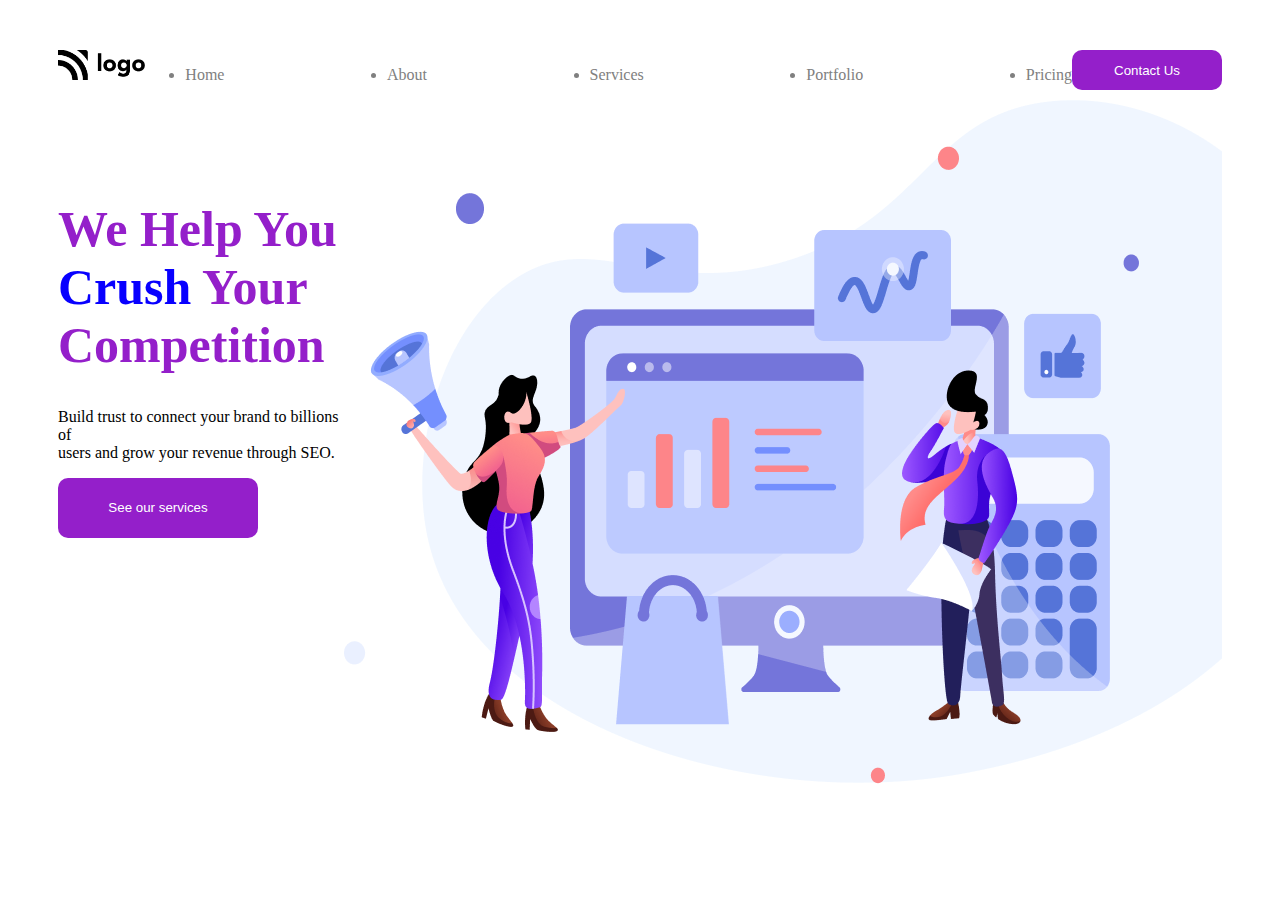
<file: projects/Week 03/Project 01/index.html>
<!DOCTYPE html>
<html lang="en">
  <head>
    <meta charset="UTF-8" />
    <meta http-equiv="X-UA-Compatible" content="IE=edge" />
    <meta name="viewport" content="width=device-width, initial-scale=1.0" />
    <!-- stylesheet -->
    <link rel="stylesheet" href="style.css" />
    <!-- Font -->
    <link rel="preconnect" href="https://fonts.googleapis.com" />
    <link rel="preconnect" href="https://fonts.gstatic.com" crossorigin />
    <link
      href="https://fonts.googleapis.com/css2?family=Poppins:wght@200;300;400;500;600;700;800&display=swap"
      rel="stylesheet"
    />
    <title>SEO Master</title>
  </head>
  <body>
    <div class="container">
      <section aria-label="navbar">
        <nav class="navbar-container">
          <div>
            <img src="./assets/Logo.png" alt="brand-logo" />
          </div>
          <div class="grow-list">
            <ul class="list">
              <li class="list-item">Home</li>
              <li class="list-item">About</li>
              <li class="list-item">Services</li>
              <li class="list-item">Portfolio</li>
              <li class="list-item">Pricing</li>
            </ul>
          </div>
          <div class="button-group">
            <button class="nav-button">Contact Us</button>
          </div>
        </nav>
      </section>
      <!-- Banner -->
      <section aria-label="banner">
        <div class="banner-container">
          <!-- Left text -->
          <div>
            <h1 class="heading-text">
              We Help You<br><span>Crush </span>Your<br>Competition
            </h1>
            <p class="description">
              Build trust to connect your brand to billions of<br>users and grow
              your revenue through SEO.
            </p>
            <button class="nav-button-btn">See our services</button>
          </div>
          <!-- Right Text -->
          <div>
            <img src="./assets/Header Illustration.png" alt="illustration" />
          </div>
        </div>
      </section>
    </div>
  </body>
</html>
</file>
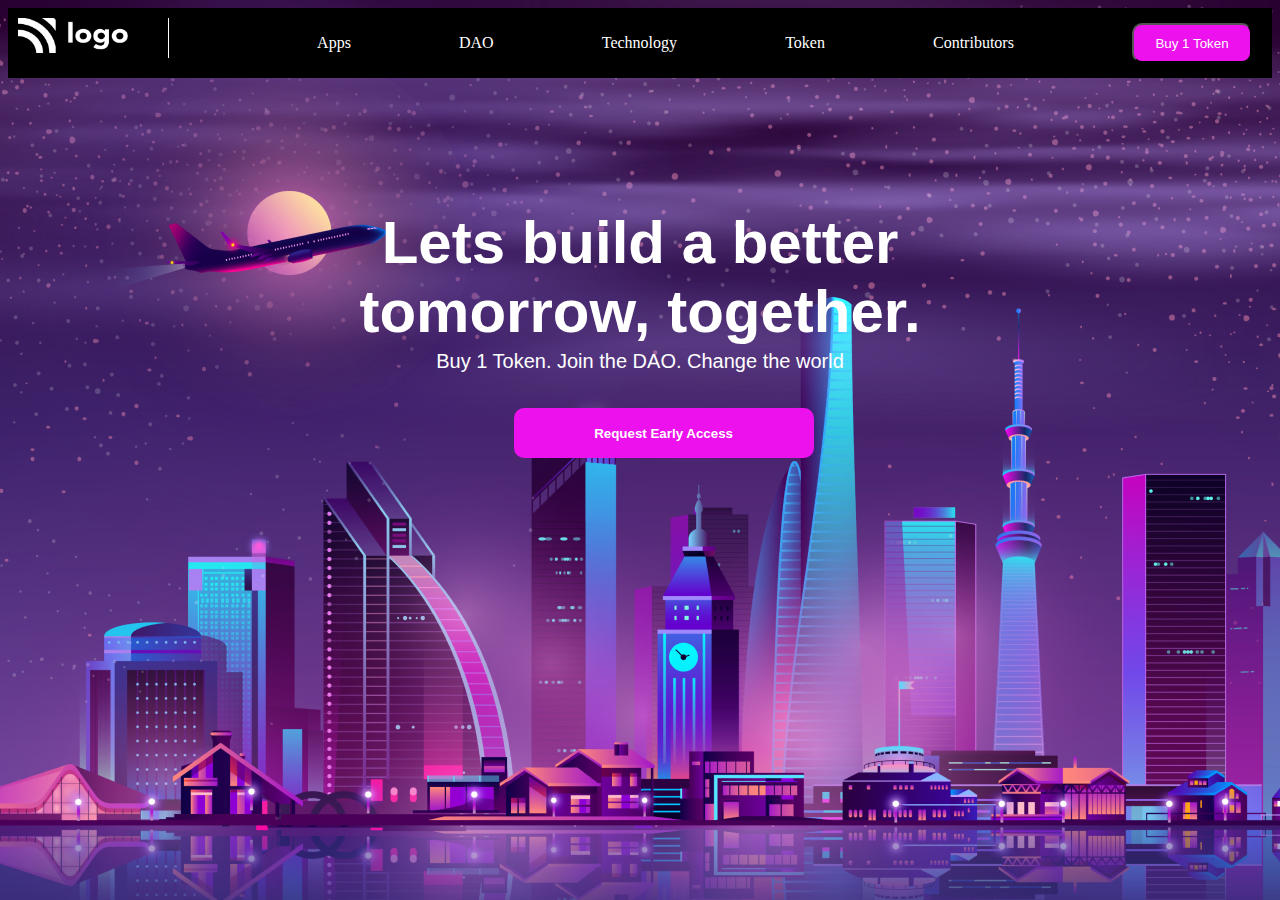
<file: projects/Week 03/Project 02/index.html>
<!DOCTYPE html>
<html lang="en">
  <head>
    <meta charset="UTF-8" />
    <meta http-equiv="X-UA-Compatible" content="IE=edge" />
    <meta name="viewport" content="width=device-width, initial-scale=1.0" />
    <link rel="stylesheet" href="style.css" />
    <link rel="preconnect" href="https://fonts.googleapis.com" />
    <link rel="preconnect" href="https://fonts.gstatic.com" crossorigin />
    <link
      href="https://fonts.googleapis.com/css2?family=Poppins:wght@200;300;400;500;600;700;800&display=swap"
      rel="stylesheet"
    />
    <link rel="preconnect" href="https://fonts.googleapis.com" />
    <link rel="preconnect" href="https://fonts.gstatic.com" crossorigin />
    <link
      href="https://fonts.googleapis.com/css2?family=Montserrat:wght@600;700;800&display=swap"
      rel="stylesheet"
    />

    <title>Crypto Market</title>
  </head>
  <body>
    <div class="container">
      <section aria-label="navbar">
        <nav class="navbar">
          <div>
            <img src="./assets/white-logo.png" alt="logo" class="logo" />
          </div>
          <div class="line"></div>
          <div class="grow-list">
            <ul class="list">
              <li class="list-item">Apps</li>
              <li class="list-item">DAO</li>
              <li class="list-item">Technology</li>
              <li class="list-item">Token</li>
              <li class="list-item">Contributors</li>
            </ul>
          </div>
          <div>
            <button class="button-small">Buy 1 Token</button>
          </div>
        </nav>
      </section>
      <!-- Hero Section -->
      <section aria-label="hero">
        <div class="hero">
          <h1 class="hero-heading">Lets build a better <br>tomorrow, together.</h1>
          <p class="hero-description">
            Buy 1 Token. Join the DAO. Change the world
          </p>
          <button class="button-large">Request Early Access</button>
        </div>
      </section>
    </div>
  </body>
</html>
</file>
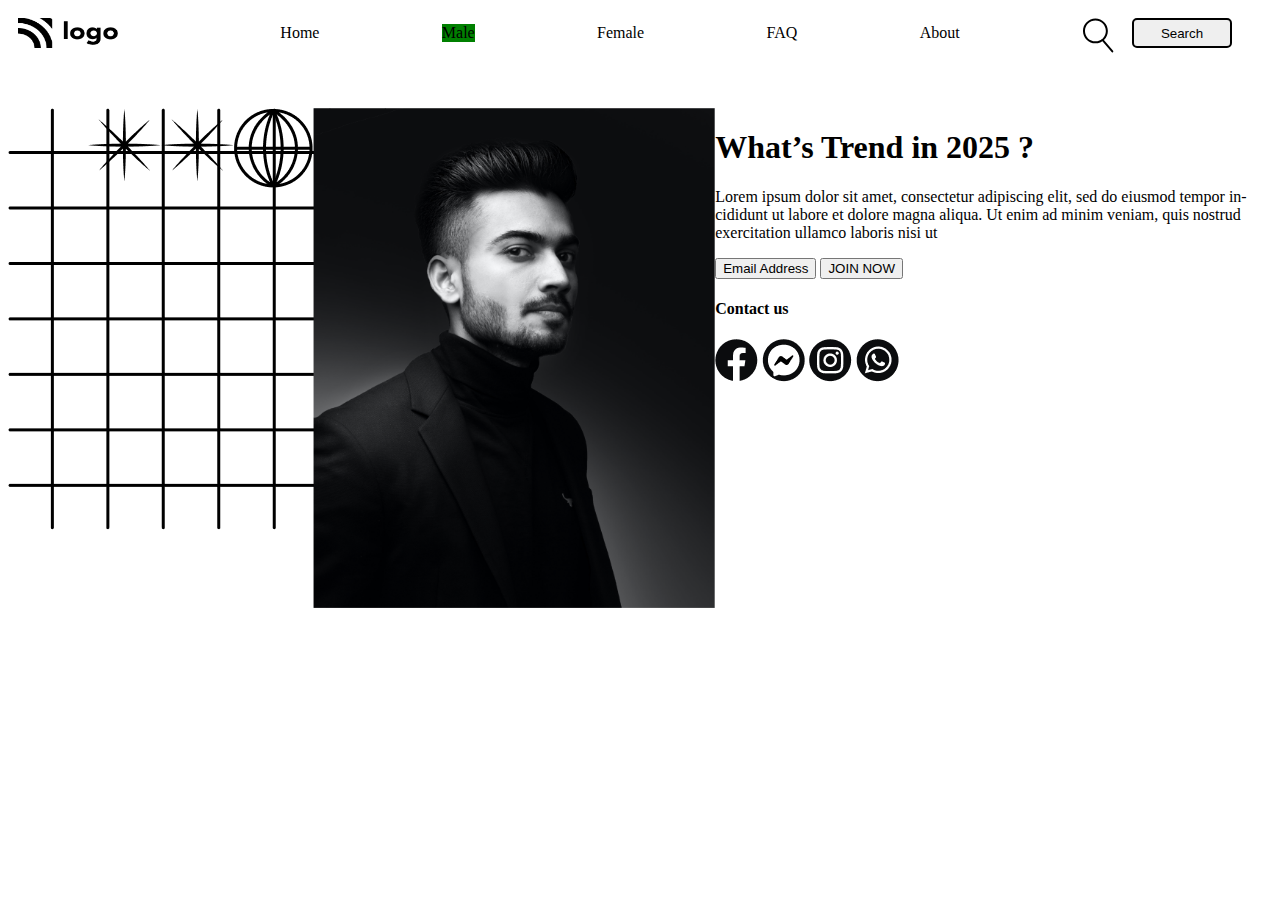
<file: projects/Week 03/Project 03/index.html>
<!DOCTYPE html>
<html lang="en">
  <head>
    <meta charset="UTF-8" />
    <meta http-equiv="X-UA-Compatible" content="IE=edge" />
    <meta name="viewport" content="width=device-width, initial-scale=1.0" />
    <!-- CSS File -->
    <link rel="stylesheet" href="./style.css" />
    <!-- Font Orbiton -->
    <link rel="preconnect" href="https://fonts.googleapis.com" />
    <link rel="preconnect" href="https://fonts.gstatic.com" crossorigin />
    <link
      href="https://fonts.googleapis.com/css2?family=Orbitron:wght@400;500;600;700;800&display=swap"
      rel="stylesheet"
    />

    <!-- FONT Poppins -->
    <link rel="preconnect" href="https://fonts.googleapis.com" />
    <link rel="preconnect" href="https://fonts.gstatic.com" crossorigin />
    <link
      href="https://fonts.googleapis.com/css2?family=Poppins:wght@200;300;400;500;600;700&display=swap"
      rel="stylesheet"
    />
    <title>Fashion Hub</title>
  </head>

  <!-- FSJS 2.0 Project One -->
  <body>
    <div class="container">
      <!-- Navbar Section -->
      <section aria-label="navbar">
        <nav class="navbar-container">
          <div>
            <img src="./assets/Logo.png" alt="brand-logo" />
          </div>
          <div>
            <ul class="list">
              <li class="list-item">Home</li>
              <li class="list-item">Male</li>
              <li class="list-item">Female</li>
              <li class="list-item">FAQ</li>
              <li class="list-item">About</li>
            </ul>
          </div>
          <div class="button-group">
            <div class="search-icon">
              <svg
                width="32"
                height="35"
                viewBox="0 0 32 35"
                fill="none"
                xmlns="http://www.w3.org/2000/svg"
              >
                <path
                  d="M13.42 25.34C6.56004 25.34 0.97998 19.76 0.97998 12.9C0.97998 6.03999 6.56004 0.459991 13.42 0.459991C20.28 0.459991 25.86 6.03999 25.86 12.9C25.87 19.76 20.28 25.34 13.42 25.34ZM13.42 2.44999C7.66004 2.44999 2.97998 7.13999 2.97998 12.89C2.97998 18.64 7.66004 23.33 13.42 23.33C19.18 23.33 23.86 18.64 23.86 12.89C23.86 7.13999 19.18 2.44999 13.42 2.44999Z"
                  fill="black"
                />
                <path
                  d="M30.35 34.4C30.07 34.4 29.7899 34.28 29.5899 34.05L19.75 22.53C19.39 22.11 19.44 21.48 19.86 21.12C20.28 20.76 20.91 20.81 21.27 21.23L31.11 32.75C31.47 33.17 31.42 33.8 31 34.16C30.81 34.32 30.58 34.4 30.35 34.4Z"
                  fill="black"
                />
              </svg>
            </div>
            <div><button class="nav-button">Search</button></div>
          </div>
        </nav>
      </section>
      <!-- Hero Banner Section -->
      <section aria-label="banner">
        <div class="hero-container">
          <!-- --------------- -->
          <!-- Patterns -->
          <!-- ---------------- -->
          <span class="square">
            <img src="./assets/squares.png" alt="square-pattern" />
          </span>
          <!-- Star -->
          <span class="star">
            <img src="./assets/start.png" alt="start-pattern" />
          </span>
          <!-- Star -->
          <span class="star">
            <img src="./assets/start.png" alt="start-pattern" />
          </span>
          <!-- Globe -->
          <span class="globe">
            <img src="./assets/globe.png" alt="globe-pattern" />
          </span>
          <div>
            <img src="./assets/Image.png" alt="person-hero-iamge" />
          </div>
          <div class="hero-container-right">
            <h1 class="hero-heading">What’s Trend in 2025 ?</h1>
            <p class="hero-description">
              Lorem ipsum dolor sit amet, consectetur adipiscing elit, sed do
              eiusmod tempor in- cididunt ut labore et dolore magna aliqua. Ut
              enim ad minim veniam, quis nostrud exercitation ullamco laboris
              nisi ut
            </p>
            <div>
              <button class="button-email">Email Address</button>
              <button class="button-join">JOIN NOW</button>
            </div>
            <div>
              <h4 class="contact-heading">Contact us</h4>
              <div class="icons">
                <span>
                  <img src="./assets/Group.png" alt="facebook-icon" />
                </span>
                <span>
                  <img src="./assets/Group (1).png" alt="messenger-icon" />
                </span>
                <span>
                  <img src="./assets/Group (2).png" alt="instagram-icon" />
                </span>
                <span>
                  <img src="./assets/Group (3).png" alt="whatsapp-icon" />
                </span>
              </div>
            </div>
          </div>
        </div>
      </section>
    </div>
  </body>
</html>
</file>
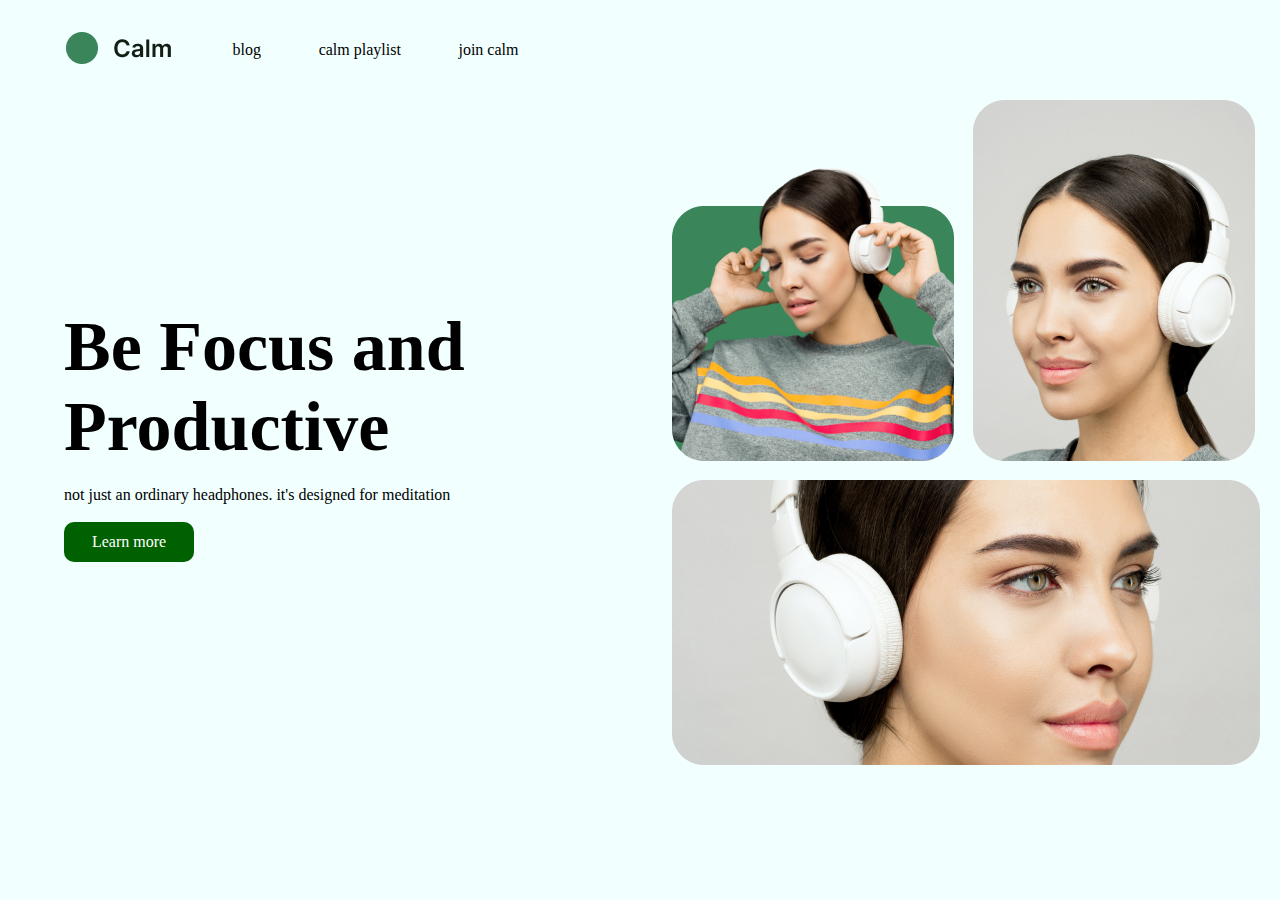
<file: projects/Week 04/Project 1/index.html>
<!DOCTYPE html>
<html lang="en">
<head>
    <meta charset="UTF-8">
    <meta http-equiv="X-UA-Compatible" content="IE=edge">
    <meta name="viewport" content="width=device-width, initial-scale=1.0">
    <title>Document</title>
    <link rel="stylesheet" href="style.css">
</head>
<body>
    <nav class="nav">
        <ul class="list">
            <li class="list-item"> <img src="./images/logo.png" alt="logo"> </li>
            <li class="list-item">blog</li>
            <li class="list-item">calm playlist</li>
            <li class="list-item">join calm</li>
        </ul>
    </nav>

    <main class="main">
        <!-- left side -->
        <div class="left-side">
            <h1 class="h1">Be Focus and Productive</h1>
            <p class="p">not just an ordinary headphones. it's designed for meditation</p>
            <button class="button">Learn more</button>
        </div>
        <!-- right side -->
        <div class="right-side">

            <!-- upper images -->
            <div class="upper-image">
                <img class="left-image" src="./images/img1.png" alt="img1">
                <img src="./images/img2.png" alt="img2">
            </div>
            <!-- bottom image -->
            <div class="lower-image">
                <img src="./images/img3.png" alt="img3">
            </div>
        </div>
    </main>
</body>
</html>
</file>
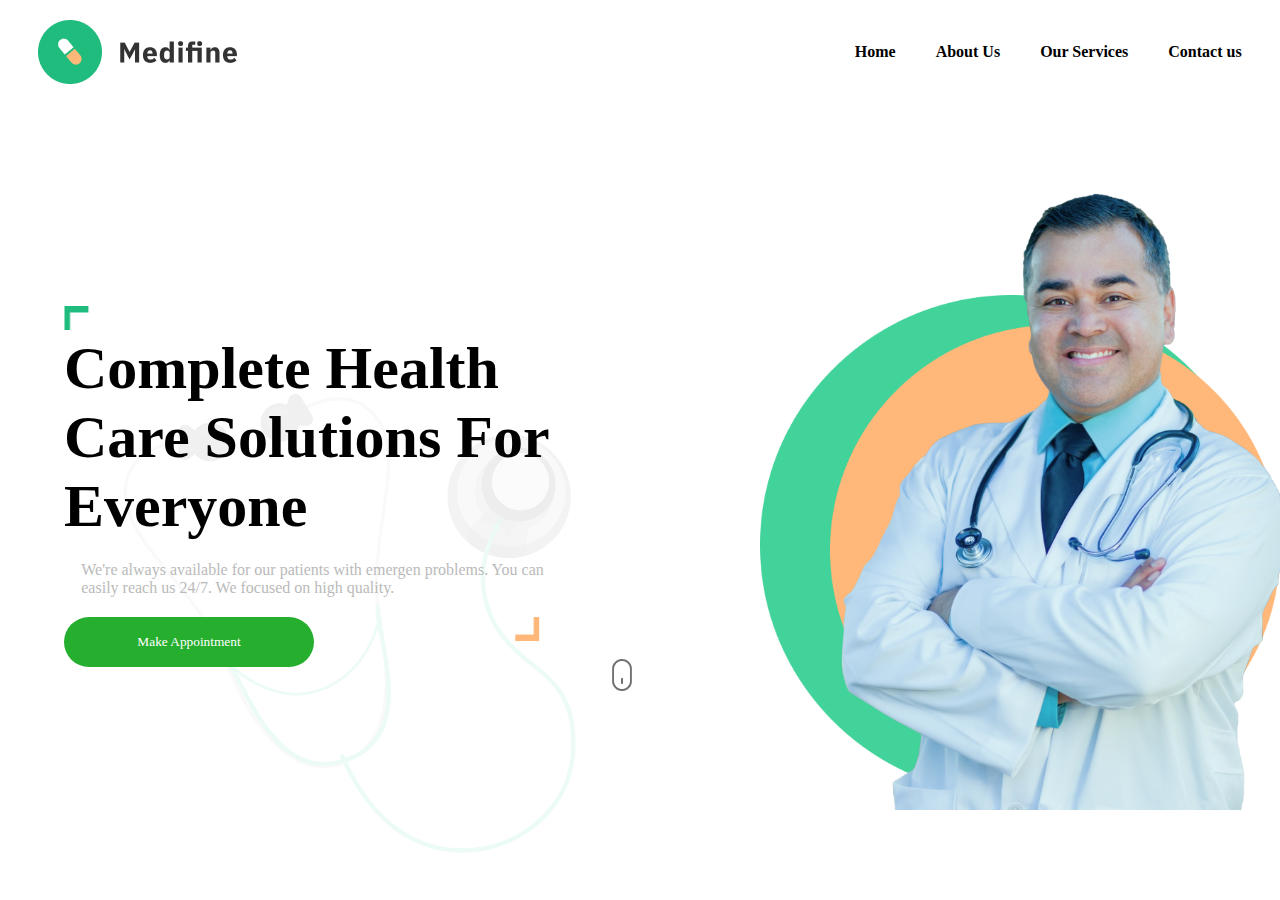
<file: projects/Week 04/Project 2/index.html>
<!DOCTYPE html>
<html lang="en">
<head>
    <meta charset="UTF-8">
    <meta http-equiv="X-UA-Compatible" content="IE=edge">
    <meta name="viewport" content="width=device-width, initial-scale=1.0">
    <title>Document</title>
    <link rel="stylesheet" href="style.css">
</head>
<body>
    <nav>
        <img src="./images/logo.png" alt="">
        <ul class="list">
            <li class="list-item">Home</li>
            <li class="list-item">About Us</li>
            <li class="list-item">Our Services</li>
            <li class="list-item">Contact us</li>
        </ul>
    </nav>

    <main>
        <!-- left section -->
        <section class="left-section">
                <img class="top-angle" src="./images/topAngle.png" alt="">
                <h1>Complete Health <br>Care Solutions For  <br>Everyone</h1>
                <p>We're always available for our patients with emergen problems. You can <br> easily reach us 24/7. We focused on high quality.</p>
                <img class="bottom-angle" src="./images/bottomAngle.png" alt="">
                <button class="button">Make Appointment</button>
                <img class="stethoscope" src="./images/stethoscope.png" alt="">
                <img class="mouse" src="./images/mouse.png" alt="">


        </section>
        <!-- right section -->
        <section>
                <img class="green-circle" src="./images/greenBox.png" alt="">
                <img class="yellow-circle" src="./images/yellowBox.png" alt="">
                <img class="doctor" src="./images/doctor.png" alt="">
        </section>
    </main>
</body>
</html>
</file>
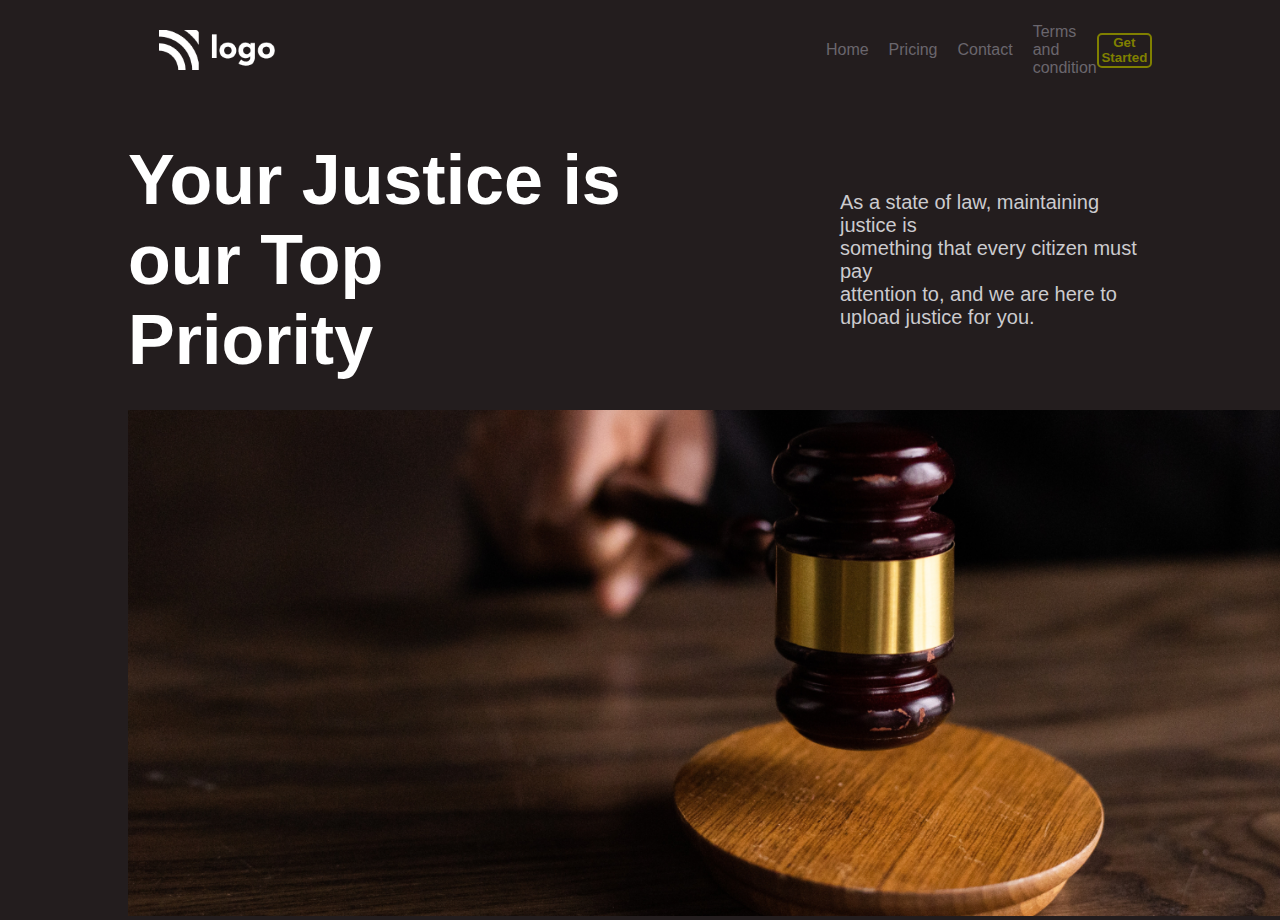
<file: projects/Week 04/Project 3/index.html>
<!DOCTYPE html>
<html lang="en">
  <head>
    <meta charset="UTF-8" />
    <meta http-equiv="X-UA-Compatible" content="IE=edge" />
    <meta name="viewport" content="width=device-width, initial-scale=1.0" />
    <title>Document</title>
    <link rel="stylesheet" href="style.css" />
  </head>
  <body>
    <nav>
      <img src="./assets/white-logo.png" alt="" />
      <ul class="list">
        <li class="list-item">Home</li>
        <li class="list-item">Pricing</li>
        <li class="list-item">Contact</li>
        <li class="list-item">Terms and condition</li>
      </ul>
      <button class="nav-button">Get Started</button>
    </nav>
    <main class="main">
      <section class="left-section">
        <h1>
          Your Justice is <br />
          our Top Priority
        </h1>
      </section>
      <section class="right-section"><p>
        As a state of law, maintaining justice is <br> something that every citizen
        must pay <br> attention to, and we are here to upload justice for you.</p>
      </section>
    </main>
    <div class="bottom-section">
      <img  src="./assets/banner.png" alt="" />
    </div>
  </body>
</html>
</file>
<file: projects/Week 03/Project 01/style.css>
/* You can not modify anything in the HTML */
/* You can only modify the CSS file */

nav{
    display: flex;
    flex-direction: row;
    
}

.container{
    margin: 50px 50px 50px 50px;
}

.nav-button{
   
    background-color: #941fca;
    border-radius: 10px;
    border:white 2px;
    height: 40px;
    width: 150px;
    color: white;
}

nav div img{
    height: 30px;
}

.grow-list{
    flex-grow: 2;
}

.list{
    display: flex;
    flex-direction: row;
    justify-content: space-between;
    
}

.list-item{
    text-align: center;
    color: rgb(128, 128, 128);
    /* background-color: rgb(255, 0, 43); */
    
}

.heading-text{
    margin-top: 100px;
    color: #941fca;
    font-size: 50px;
}

span{
    color: rgb(8, 0, 255);
}

.banner-container{
    display: flex;
    flex-direction: row;
    justify-content:space-between;
}

.nav-button-btn{

    background-color: #941fca;
    border-radius: 10px;
    border:white 2px;
    height: 60px;
    width: 200px;
    color: white;
}
</file>
<file: projects/Week 03/Project 02/style.css>
body{
    background-image: url("bg.jpg");
}


.navbar{
    display: flex;
    flex-direction: row;
    background-color: rgb(0, 0, 0);
    padding: 10px;
}

.grow-list{
    flex-grow: 2;
}

.list{
    display: flex;
    flex-direction: row;
    color: white;
    justify-content:space-evenly;
}

nav div img{
    height: 35px;
    width: 110px;
}

.button-small{
    height: 40px;
    width: 120px;
    border-radius: 10px;
    background-color: rgb(237, 17,237);
    color: white;
    margin: 5px 10px 0px 10px;
    
}

.line{
    width: 1px;
    height: 40px;
    background-color: white;
    color: white;
    margin-left: 40px;

}

.list-item{
    list-style-type: none; 
}

.hero-heading{
    margin-bottom: 4px;
    font-size: 60px;
    text-align: center;
    margin-top: 130px;
    color: white;
    font-family: 'Trebuchet MS', 'Lucida Sans Unicode', 'Lucida Grande', 'Lucida Sans', Arial, sans-serif;
}

.hero-description{
    margin-top: 0px;
    font-size: 20px;
    text-align: center;
    color: white;
    font-family:'Trebuchet MS', 'Lucida Sans Unicode', 'Lucida Grande', 'Lucida Sans', Arial, sans-serif ;
}

.button-large{
    height: 50px;
    width: 300px;
    border-radius: 10px;
    background-color: rgb(237, 17,237);
    color: white;
    margin: 15px;
    border: 0px;
    font-weight:bold ;
    margin-left: 40%;
    
    
}
</file>
<file: projects/Week 03/Project 03/style.css>
.navbar-container{
    display: flex;
    flex-direction: row;
    /* justify-content: space-between; */
    margin-bottom: 50px ;
}

nav > div:nth-child(2) {
    flex-grow: 2;
    
}

.list{
    display: flex;
    flex-direction: row;
    justify-content: space-evenly;
}

.button-group{
    display: flex;
    flex-direction: row;
    justify-content: space-evenly;
}

.nav-button{
    margin-top: 10px;
    margin-right: 40px;
    border: 2px black solid;
    border-radius: 5px;
    height: 30px;
    width: 100px;
}

.search-icon{
    margin-top: 10px;
    width: 50px;
    height: 30px;
}

.list-item{
    list-style-type: none; 
}

nav div img{
    height: 30px;
    width: 100px;
    margin: 10px 0px 0px 10px;
}


.hero-container{
    display: flex;
    flex-direction: row;
}

.square{
    height: 80px;
    width: 80px;
    /* margin: 200px 0px 0px 400px; */

}

.container>section>nav>div:nth-child(2)>.list>.list-item:nth-child(2){
    background-color: green;
}

.hero-container>div>img{
    margin-left: 0px;
    height: 500px;
    align-items: flex-start;
    
}
</file>
<file: projects/Week 04/Project 1/style.css>
*{
    margin: 0;
    padding: 0;
    box-sizing: border-box;
    font-family: Cambria, Cochin, Georgia, Times, 'Times New Roman', serif;
    background-color: #f2ffff;
}

.nav{
    padding: 30px 5%;
}

.list{
    display: flex;
    flex-direction: row;
    align-items: center;
}

.list-item{
    /* padding: 20px 5%; */
    list-style-type: none;
    margin-right: 5%;
    font-weight: 400;
    
}

.main{
    display: flex;
    align-items: center;
    justify-content: center;
    
}

.left-side{
    margin-left: 5%;
    width: 50%;
}

.right-side{
    width: 50%;
}

.h1{
    font-size: 70px;
}

.p{
    margin: 3% 0px;
}

.button{
    width: 130px;
    height: 40px;
    border: 0px;
    border-radius: 10px;
    background-color: rgb(0, 97, 0);
    color: white;
    font-size:medium;
}

.upper-image{
        margin-bottom: 15px;
}

.left-image{
    margin-right: 15px;
}
</file>
<file: projects/Week 04/Project 2/style.css>
*{
    margin: 0;
    padding: 0;
    box-sizing: border-box;
    font-family:cursive;
}

nav{
    /* margin:  ; */
    margin: 20px 3%;
    display: flex;
    align-items:center;
    justify-content: space-between;
}

.list{
    gap: 40px;
    display: flex;
}

.list-item{
    /* gap: 40px; */
    /* margin-right:40px; */
    list-style-type: none;
    font-weight:600;
}

main{
    display: flex;
    align-items: center;
    justify-content: center;
    height: 85vh;
}

.top-angle{
    width: 25px;
}

main section{
    width: 50%;
}

.left-section{
    
    margin-left: 5%;
    position: relative;
}

h1{
    font-size: 60px;
}

p{
    margin: 20px 3%;
     color: rgb(186, 186, 186);
}

.bottom-angle{
    width: 25px;
    position: absolute;
    right: 100px;
    
}

.stethoscope{
    position: absolute;
    width: 90%;
    top: 60px;
    right: 25px;
    z-index: -1;
}

.button{
    height: 50px;
    width: 250px;
    border: none;
    background-color: rgb(38, 174, 47);
    color: white;
    border-radius: 25px;
}

.mouse{
    position: absolute;
    right:0px;
    margin-top: 40px;

}

.right-section{
    position: relative;
    margin: 5px 3%;
}

.green-circle{
    position: absolute;
    z-index: -2;
    height: 500px;
    margin-top: 135px;
    margin-left: 120px;
    width: 500px;
}

.yellow-circle{
    position: absolute;
    z-index: -1;
    height: 450px;
    margin-top: 165px;
    margin-left: 190px;
}

.doctor{
    margin-top: 0px;
    margin-left: 170px;
    z-index: 1;
    height: 650px;
}
</file>
<file: projects/Week 04/Project 3/style.css>
*{
    padding: 0;
    margin: 0;
    box-sizing: border-box;
    background-color: rgb(35, 29, 30);
    font-family:'Segoe UI', Tahoma, Geneva, Verdana, sans-serif;
}

body{
    margin-left: 10%;
    margin-right: 10%;
}

nav{
    display: flex;
    align-items: center;
    justify-content: space-between;

}

nav>img{
    margin: 30px 3%;
    width: 120px;
    height: 40px;
    /* background-color: white; */
}

.list{
    display: flex;
    align-items: center;
    margin-left: 500px ;

}

.list-item{
    margin-left: 20px;
    list-style-type: none;
    color: rgb(106, 102, 109);
}

.nav-button{
    font-weight: bold;
    color: olive;
    background-color: rgb(35, 29, 30);
    border: solid 2px olive;
    height: 35px;
    width: 110px ;
    border-radius: 5px; ;
}

main section{
    width: 50%;
}

.main{
    display: flex;
    align-items: center;
    justify-content: center;
    margin-top: 40px;
}

h1{
    color: #ffffff;
    font-size: 70px;
}

p{
    color: rgb(204, 203, 206);
    font-size: 20px;
    margin-left: 200px;
}

.bottom-section>img{
    width: 1215px;
    margin-top: 30px;
}
</file>
